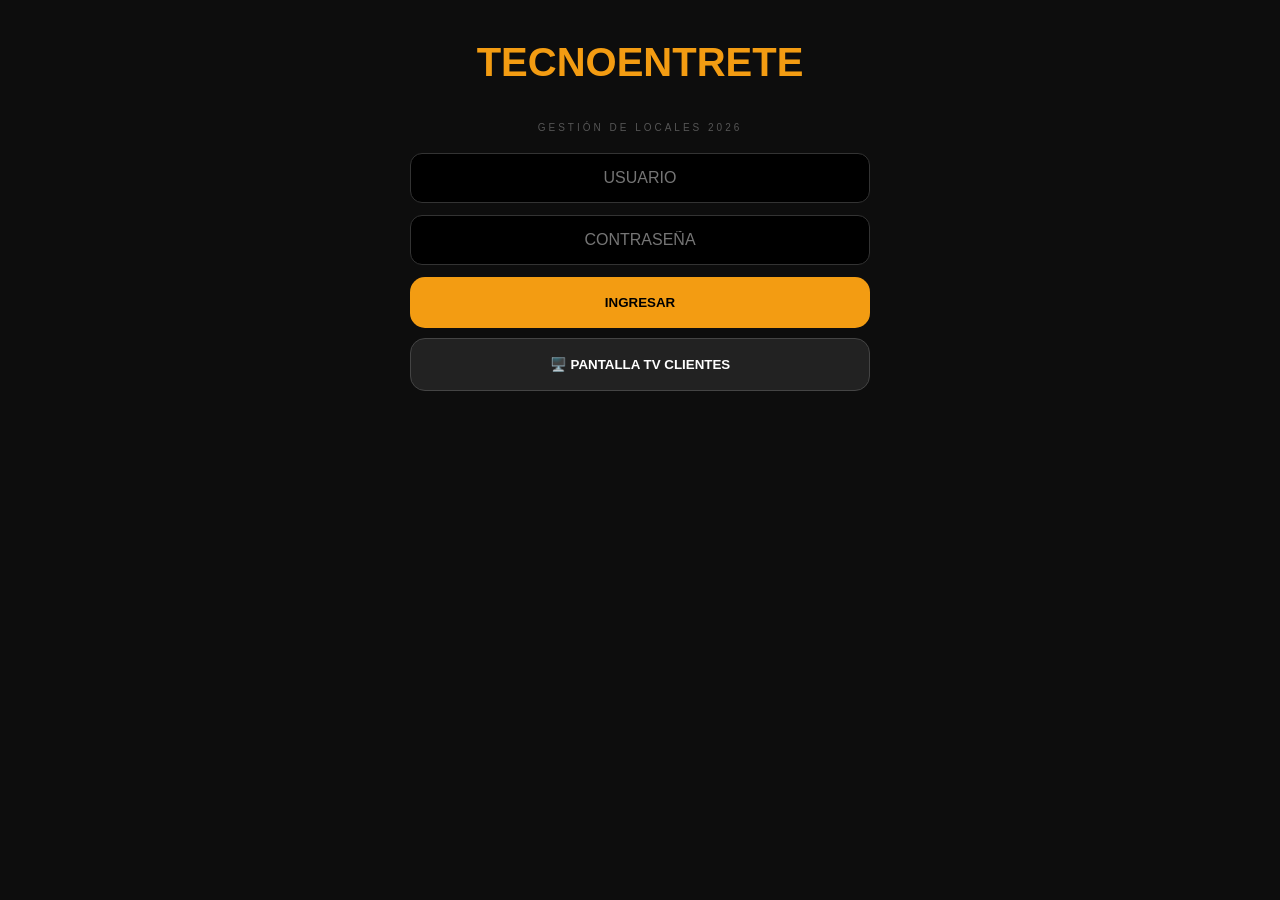
<file: index.html>
<!DOCTYPE html>
<html lang="es">
<head>
    <meta charset="UTF-8">
    <meta name="viewport" content="width=device-width, initial-scale=1.0, maximum-scale=1.0, user-scalable=no">
    <title>TECNOENTRETE - GESTIÓN TOTAL</title>
    <style>
        :root { --main: #f39c12; --bg: #0d0d0d; --box: #1a1a1a; --verde: #2ecc71; --azul: #3498db; }
        body { background: var(--bg); color: #fff; font-family: 'Segoe UI', sans-serif; margin: 0; text-align: center; overflow-x: hidden; }
        
        .pantalla { display: none; padding: 20px; max-width: 500px; margin: 0 auto; min-height: 100vh; flex-direction: column; box-sizing: border-box; }
        .activa { display: flex; }

        /* LOGO */
        .logo-text { font-size: 40px; font-weight: 900; color: var(--main); margin-top: 20px; }
        .sub-logo { color: #555; letter-spacing: 3px; font-size: 10px; text-transform: uppercase; margin-bottom: 20px; }

        /* FORMULARIOS */
        input, select, textarea { width: 100%; background: #000; color: var(--main); border: 1px solid #333; padding: 15px; border-radius: 12px; margin-bottom: 12px; box-sizing: border-box; text-align: center; font-size: 16px; outline: none; }
        .btn { background: var(--main); color: #000; border: none; padding: 18px; width: 100%; border-radius: 15px; font-weight: 900; text-transform: uppercase; cursor: pointer; margin-bottom: 10px; transition: 0.2s; }
        .btn-sec { background: #222; color: #fff; border: 1px solid #444; }
        .btn-azul { background: var(--azul); color: #fff; }

        /* RULETA (17 NÚMEROS) */
        .ruleta-wrapper { position: relative; width: 300px; height: 300px; margin: 20px auto; flex-shrink: 0; }
        .ruleta-circulo { width: 100%; height: 100%; border-radius: 50%; border: 6px solid #fff; position: relative; transition: transform 8s cubic-bezier(0.1, 0.8, 0.1, 1); overflow: hidden; background: #222; }
        .puntero { position: absolute; top: -25px; left: calc(50% - 20px); width: 40px; height: 50px; background: #fff; clip-path: polygon(50% 100%, 0 0, 100% 0); z-index: 10; }
        .segmento { position: absolute; width: 100%; height: 100%; top: 0; left: 0; border-radius: 50%; }
        .segmento span { position: absolute; top: 12px; left: 50%; transform: translateX(-50%); font-weight: 900; font-size: 20px; color: #fff; text-shadow: 2px 2px 2px #000; }

        /* MENÚ GRID */
        .grid-herramientas { display: grid; grid-template-columns: 1fr 1fr; gap: 10px; }
        .card { background: var(--box); padding: 15px; border-radius: 15px; border: 1px solid #333; cursor: pointer; }
    </style>
</head>
<body>

    <div id="p-login" class="pantalla activa">
        <h1 class="logo-text">TECNOENTRETE</h1>
        <p class="sub-logo">Gestión de Locales 2026</p>
        <input type="text" id="l-user" placeholder="USUARIO">
        <input type="password" id="l-pass" placeholder="CONTRASEÑA">
        <button class="btn" onclick="acceso()">INGRESAR</button>
        <button class="btn btn-sec" onclick="ir('p-publico')">🖥️ PANTALLA TV CLIENTES</button>
    </div>

    <div id="p-trabajo" class="pantalla">
        <h2 style="color:var(--main); margin:0;">BIENVENIDO</h2>
        <p id="rol-info" style="color:#888; margin-bottom:20px;">Local: Bazar</p>
        
        <div class="grid-herramientas">
            <div class="card" onclick="ir('p-pago-foto')">📸<br>FOTO PAGO</div>
            <div class="card" onclick="ir('p-bono')">🎁<br>DAR BONO</div>
            <div class="card" onclick="ir('p-ruleta-ctrl')">🎡<br>SORTEO</div>
            <div class="card" onclick="ir('p-clientes')">👥<br>CLIENTES</div>
            <div class="card" onclick="ir('p-contabilidad')">📑<br>MÁQUINAS</div>
            <div class="card" onclick="location.reload()">🚪<br>SALIR</div>
        </div>
    </div>

    <div id="p-pago-foto" class="pantalla">
        <button class="btn btn-sec" onclick="ir('p-trabajo')">⬅ VOLVER</button>
        <h3>REGISTRO DE PAGO</h3>
        <input type="file" accept="image/*" capture="environment">
        <input type="number" placeholder="Monto Pagado $">
        <input type="text" placeholder="Máquina o Comentario">
        <button class="btn" onclick="alert('Pago Registrado con éxito')">SUBIR COMPROBANTE</button>
    </div>

    <div id="p-clientes" class="pantalla">
        <button class="btn btn-sec" onclick="ir('p-trabajo')">⬅ VOLVER</button>
        <h3>LISTA DE CLIENTES</h3>
        <input type="text" id="cli-nom" placeholder="Nombre Completo">
        <input type="text" id="cli-rut" placeholder="RUT">
        <textarea id="cli-obs" placeholder="Observaciones (Gustos, Máquina favorita)"></textarea>
        <button class="btn btn-azul" onclick="alert('Cliente Guardado')">AGREGAR A BASE DE DATOS</button>
    </div>

    <div id="p-ruleta-ctrl" class="pantalla">
        <button class="btn btn-sec" onclick="ir('p-trabajo')">⬅ VOLVER</button>
        <div class="ruleta-wrapper" style="transform: scale(0.8); margin-top:-20px;">
            <div class="puntero"></div><div id="r-ctrl" class="ruleta-circulo"></div>
        </div>
        <button class="btn" style="background:var(--verde)" onclick="lanzarSorteo()">🎰 LANZAR SORTEO TV</button>
    </div>

    <div id="p-publico" class="pantalla">
        <h1 class="logo-text" style="font-size:50px;">TECNOENTRETE</h1>
        <div class="ruleta-wrapper" style="transform: scale(1.6); margin: 120px auto;">
            <div class="puntero"></div><div id="r-tv" class="ruleta-circulo"></div>
        </div>
        <h2 id="ganador-tv" style="font-size:50px; margin-top:100px; color:var(--main);">ESPERANDO JUGADA...</h2>
    </div>

    <script>
        const colores = ['#E50914','#1E90FF','#FFD700','#8A2BE2','#FF8C00','#00FA9A','#E50914','#1E90FF','#FFD700','#8A2BE2','#FF8C00','#00FA9A','#E50914','#1E90FF','#FFD700','#8A2BE2','#FF8C00'];

        function dibujarRuleta(id) {
            const r = document.getElementById(id);
            if(!r) return;
            r.innerHTML = '';
            const angulo = 360/17;
            let bg = 'conic-gradient(';
            for(let i=1; i<=17; i++){
                bg += `${colores[i-1]} ${(i-1)*angulo}deg ${i*angulo}deg${i<17?',':')'}`;
                let div = document.createElement('div');
                div.className = 'segmento';
                div.style.transform = `rotate(${(i-1)*angulo + angulo/2}deg)`;
                div.innerHTML = `<span>${i}</span>`;
                r.appendChild(div);
            }
            r.style.background = bg;
        }

        function ir(id) {
            document.querySelectorAll('.pantalla').forEach(p => p.classList.remove('activa'));
            document.getElementById(id).classList.add('activa');
            if(id === 'p-ruleta-ctrl' || id === 'p-publico') {
                dibujarRuleta('r-ctrl'); dibujarRuleta('r-tv');
            }
        }

        function acceso() {
            const u = document.getElementById('l-user').value.toUpperCase();
            const p = document.getElementById('l-pass').value;
            if(u !== "" && p !== "") {
                ir('p-trabajo');
                document.getElementById('rol-info').innerText = "TRABAJADOR: " + u + " | LOCAL: BAZAR";
            } else { alert("Ingresa tus credenciales"); }
        }

        function lanzarSorteo() {
            const ganador = Math.floor(Math.random() * 17) + 1;
            const ang = 360/17;
            const rotacion = 3600 - ((ganador-1)*ang + ang/2);
            
            [document.getElementById('r-ctrl'), document.getElementById('r-tv')].forEach(r => {
                if(r) {
                    r.style.transition = 'none'; r.style.transform = 'rotate(0deg)';
                    setTimeout(() => {
                        r.style.transition = 'transform 8s cubic-bezier(0.1, 0.7, 0.1, 1)';
                        r.style.transform = `rotate(${rotacion}deg)`;
                    }, 100);
                }
            });

            setTimeout(() => {
                const msg = "¡MÁQUINA " + ganador + " GANÓ!";
                document.getElementById('ganador-tv').innerText = msg;
                alert(msg);
            }, 8500);
        }

        window.onload = () => { dibujarRuleta('r-ctrl'); dibujarRuleta('r-tv'); };
    </script>
</body>
</html>
</file>
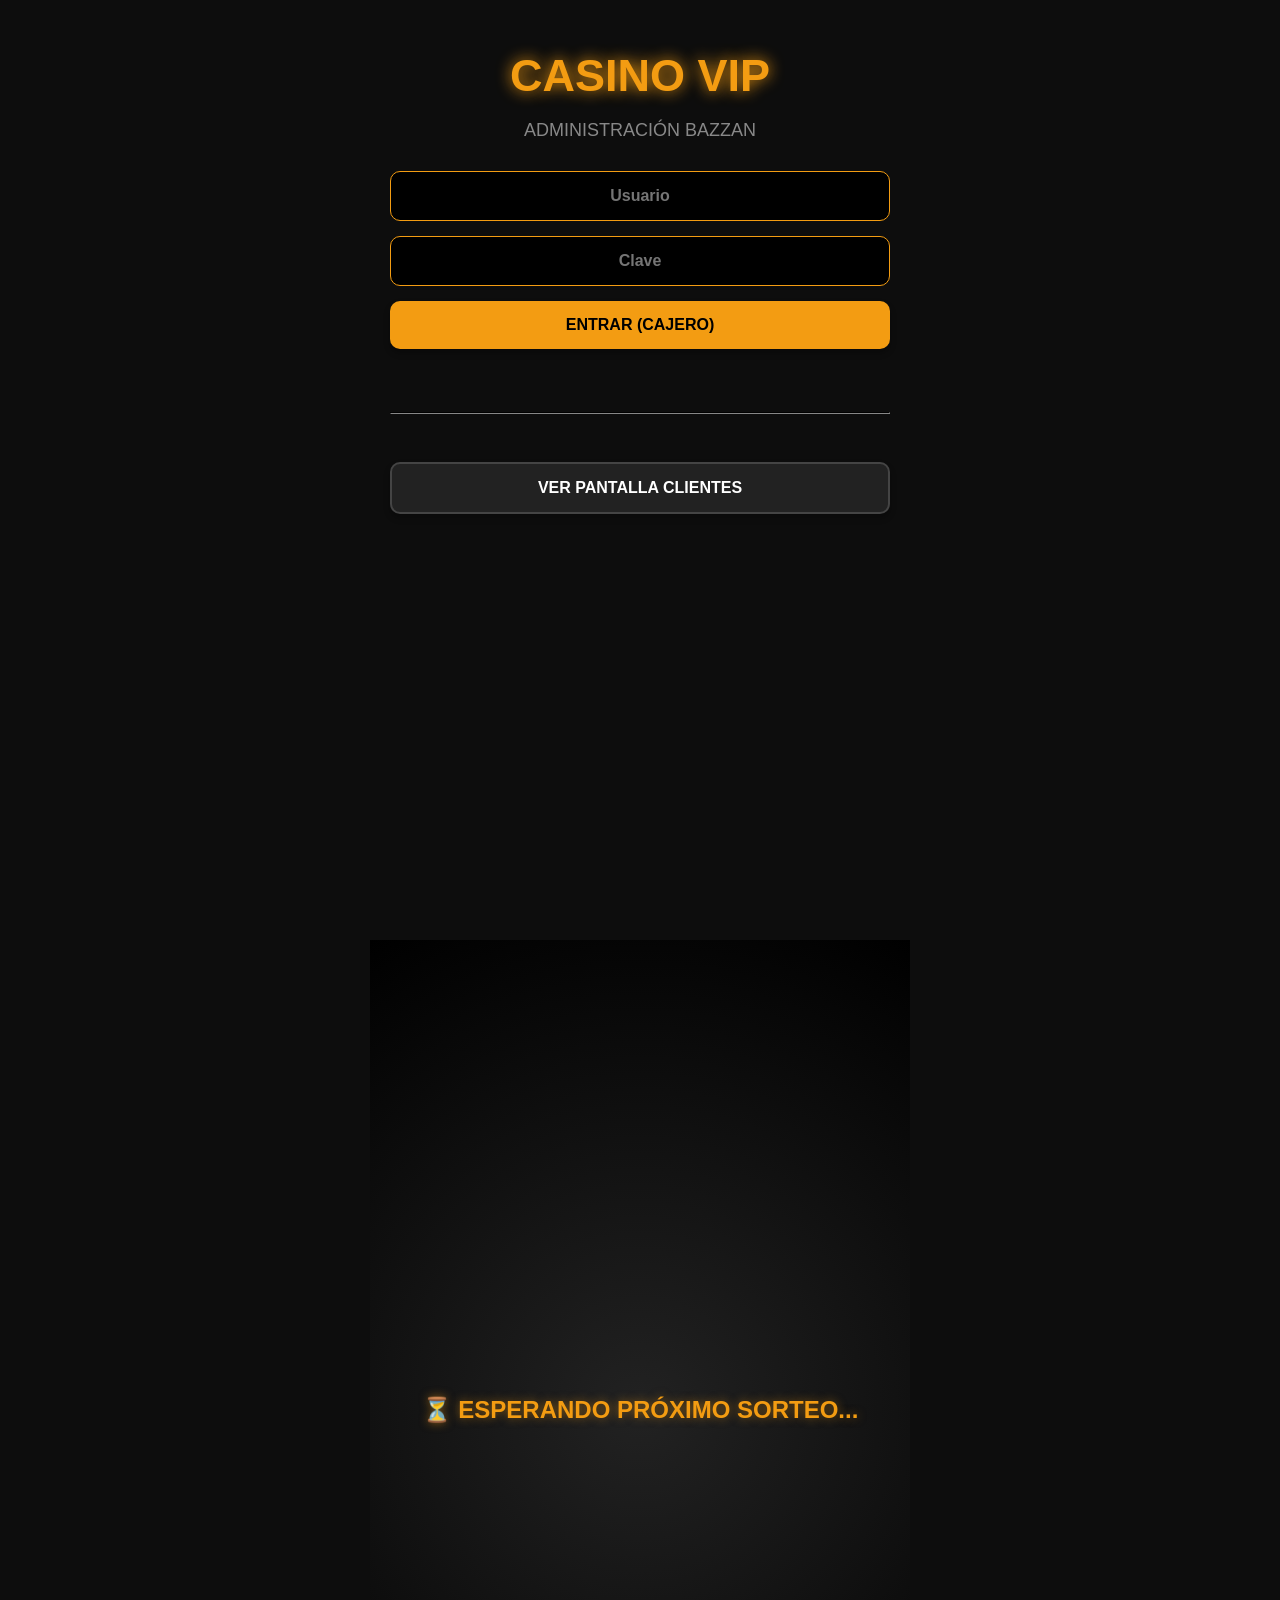
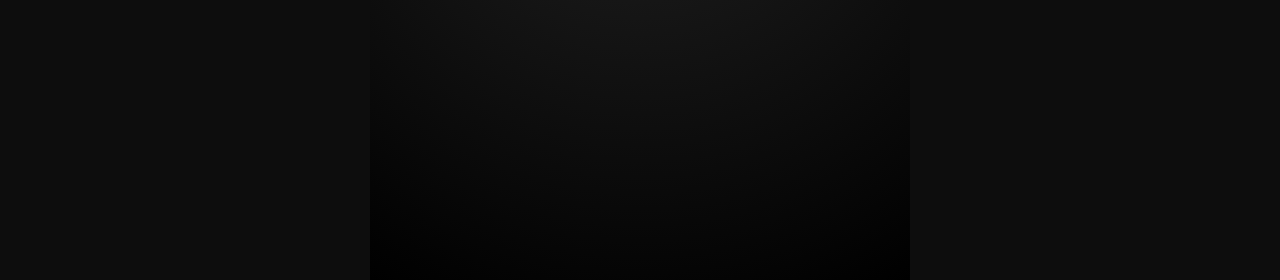
<file: Index.html>
<!DOCTYPE html>
<html lang="es">
<head>
    <meta charset="UTF-8">
    <meta name="viewport" content="width=device-width, initial-scale=1.0, maximum-scale=1.0, user-scalable=no">
    <title>CASINO VIP - BAZZAN</title>
    <style>
        :root { --main: #f39c12; --bg: #0d0d0d; --box: #1a1a1a; --rojo: #e74c3c; --verde: #2ecc71; --blanco: #fff; }
        body { background: var(--bg); color: var(--blanco); font-family: 'Segoe UI', Tahoma, Geneva, Verdana, sans-serif; margin: 0; padding: 0; text-align: center; overflow-x: hidden; }
        
        .pantalla { display: none; padding: 20px; max-width: 500px; margin: 0 auto; min-height: 100vh; }
        .activa { display: block; }
        
        input, select { width: 100%; background: #000; color: var(--main); border: 1px solid var(--main); padding: 15px; border-radius: 10px; font-size: 16px; margin-bottom: 15px; box-sizing: border-box; text-align: center; outline: none; font-weight: bold; }
        .btn { background: var(--main); color: #000; border: none; padding: 15px; width: 100%; border-radius: 10px; font-weight: 900; font-size: 16px; cursor: pointer; text-transform: uppercase; margin-bottom: 15px; box-shadow: 0 4px 6px rgba(0,0,0,0.3); transition: transform 0.1s; }
        .btn:active { transform: scale(0.98); }
        .btn-verde { background: var(--verde); } .btn-rojo { background: var(--rojo); color: white;}
        
        .header { background: var(--box); border-bottom: 2px solid var(--main); padding: 15px; margin-bottom: 20px; border-radius: 0 0 15px 15px; }
        .nav-grid { display: grid; grid-template-columns: 1fr 1fr; gap: 10px; margin-bottom: 20px; }
        
        /* 🎡 DISEÑO PREMIUM DE LA RULETA 🎡 */
        .ruleta-wrapper { position: relative; width: 320px; height: 320px; margin: 30px auto; }
        .ruleta-wrapper.pequena { width: 220px; height: 220px; margin: 15px auto; }
        
        /* El borde exterior de oro */
        .ruleta-borde { position: absolute; top: -10px; left: -10px; right: -10px; bottom: -10px; border-radius: 50%; background: linear-gradient(45deg, #f39c12, #f1c40f, #e67e22, #f39c12); box-shadow: 0 0 30px rgba(243, 156, 18, 0.6); z-index: 0; }
        
        /* El círculo que gira */
        .ruleta-circulo { width: 100%; height: 100%; border-radius: 50%; border: 4px solid #fff; position: relative; z-index: 1; transition: transform 8s cubic-bezier(0.1, 0.8, 0.1, 1); overflow: hidden; background: #222; }
        
        /* Los números bien posicionados */
        .ruleta-numero { position: absolute; width: 100%; height: 100%; top: 0; left: 0; border-radius: 50%; }
        .ruleta-numero span { position: absolute; top: 8px; left: 50%; transform: translateX(-50%); color: white; font-weight: 900; font-size: 22px; text-shadow: 2px 2px 4px rgba(0,0,0,0.9); }
        .pequena .ruleta-numero span { font-size: 14px; top: 4px; }
        
        /* El puntero (Flecha) */
        .puntero { position: absolute; top: -25px; left: calc(50% - 20px); width: 40px; height: 50px; background: #fff; clip-path: polygon(50% 100%, 0 0, 100% 0); z-index: 10; filter: drop-shadow(0 5px 5px rgba(0,0,0,0.8)); }
        .pequena .puntero { top: -15px; left: calc(50% - 15px); width: 30px; height: 40px; }

        /* El centro de la ruleta */
        .ruleta-centro { position: absolute; top: 50%; left: 50%; transform: translate(-50%, -50%); width: 40px; height: 40px; background: #fff; border-radius: 50%; z-index: 5; border: 4px solid var(--main); box-shadow: inset 0 0 10px rgba(0,0,0,0.5); }
        .pequena .ruleta-centro { width: 25px; height: 25px; border-width: 2px; }

        #ruleta-publica { display: flex; flex-direction: column; justify-content: center; align-items: center; background: radial-gradient(circle, #222 0%, #000 100%); height: 100vh;}
        .telon-negro { font-size: 24px; color: var(--main); animation: parpadeo 2s infinite; font-weight: bold; text-shadow: 0 0 10px rgba(243,156,18,0.5); }
        @keyframes parpadeo { 0% { opacity: 0.3; } 50% { opacity: 1; } 100% { opacity: 0.3; } }
        
        #loader { display:none; position:fixed; top:0; left:0; width:100%; height:100%; background:rgba(0,0,0,0.95); z-index:9999; color:var(--main); justify-content:center; align-items:center; flex-direction:column; }
        .modal-premio { display:none; background: var(--main); color:black; padding: 15px 40px; font-size: 35px; font-weight: 900; border-radius: 15px; margin-top: 30px; animation: salto 1s ease; box-shadow: 0 0 30px rgba(243,156,18,0.8); text-transform: uppercase; }
        @keyframes salto { 0% { transform: scale(0.5); } 50% { transform: scale(1.1); } 100% { transform: scale(1); } }
    </style>
</head>
<body>

    <script>
        const API_GAS = "https://script.google.com/macros/s/AKfycbwOmMwYOysgrE-ZS6s1OxfnY63G8s4F9FhzsJU9jqufLflVmeaOADowLPrQi2r4RemO/exec";
        const API_VISION = "AIzaSyBi9F3K2PXOeRoR2w-rf63u8d6PZyFUT-U"; 
        let usuarioActual = "";
        let fotoBase64Temporal = "";
    </script>

    <div id="loader"><h2 id="loader-txt">Procesando...</h2></div>

    <div id="pantalla-login" class="pantalla activa">
        <h1 style="color:var(--main); font-size: 45px; margin-bottom: 5px; text-shadow: 0 0 15px var(--main);">CASINO VIP</h1>
        <p style="color:#888; margin-bottom: 30px; font-size: 18px;">ADMINISTRACIÓN BAZZAN</p>
        
        <input type="text" id="l-user" placeholder="Usuario">
        <input type="password" id="l-pass" placeholder="Clave">
        <button class="btn" onclick="iniciarSesion()">Entrar (Cajero)</button>
        <br><br><hr style="border-color:#333; margin: 30px 0;"><br>
        <button class="btn" style="background:#222; color:white; border: 2px solid #444;" onclick="verRuletaPublica()">Ver Pantalla Clientes</button>
    </div>

    <div id="pantalla-dashboard" class="pantalla">
        <div class="header"><h3>CAJERO: <span id="nom-cajero" style="color:var(--main);"></span></h3></div>
        
        <div class="nav-grid">
            <button class="btn" onclick="mostrarSeccion('sec-vales')">🧾 VALES</button>
            <button class="btn" onclick="mostrarSeccion('sec-bonos')">🎁 BONOS</button>
            <button class="btn" onclick="mostrarSeccion('sec-ruleta')">🎡 RULETA</button>
            <button class="btn btn-rojo" onclick="location.reload()">SALIR</button>
        </div>

        <div id="sec-vales" style="display:block;">
            <h3 style="color:var(--main);">COBRO DE VOUCHER</h3>
            <input type="file" accept="image/*" capture="environment" id="cam-vale" style="display:none;" onchange="procesarFotoVision(this, 'vale')">
            <button class="btn" style="padding:25px; border:2px dashed var(--main); background:transparent; color:var(--main);" onclick="document.getElementById('cam-vale').click()">📸 FOTO AL MONITOR</button>
            
            <div id="form-vale" style="display:none; margin-top:20px; background:#111; padding:20px; border-radius:15px;">
                <label style="font-size:12px; color:#888;">CÓDIGO:</label>
                <input type="text" id="v-cod">
                <label style="font-size:12px; color:#888;">MONTO MÁQUINA:</label>
                <input type="number" id="v-maq" oninput="document.getElementById('v-pag').value = Math.floor(this.value/100)*100">
                <label style="font-size:12px; color:#888;">A PAGAR AL CLIENTE:</label>
                <input type="number" id="v-pag" style="color:var(--verde); font-weight:900; font-size:28px;">
                <button class="btn btn-verde" onclick="guardarDatosGAS('registrar_vale')">✅ APROBAR Y GUARDAR</button>
            </div>
        </div>

        <div id="sec-bonos" style="display:none;">
            <h3 style="color:var(--main);">BONO DIARIO $2.000</h3>
            <input type="file" accept="image/*" capture="environment" id="cam-bono" style="display:none;" onchange="procesarFotoVision(this, 'bono')">
            <button class="btn" style="padding:25px; border:2px dashed var(--verde); background:transparent; color:var(--verde);" onclick="document.getElementById('cam-bono').click()">📸 FOTO AL CARNET</button>
            
            <div id="form-bono" style="display:none; margin-top:20px; background:#111; padding:20px; border-radius:15px;">
                <label style="font-size:12px; color:#888;">RUT DETECTADO:</label>
                <input type="text" id="b-rut">
                <button class="btn btn-verde" id="btn-aprobar-bono" onclick="guardarDatosGAS('registrar_bono')">✅ ENTREGAR $2.000</button>
            </div>
        </div>

        <div id="sec-ruleta" style="display:none;">
            <h3 style="color:var(--main);">PANEL DE SORTEO</h3>
            
            <div style="display: flex; gap: 10px;">
                <button class="btn" style="background:#3498db; color:white; font-size: 14px;" onclick="controlRuleta('ACTIVAR')">👀 MOSTRAR</button>
                <button class="btn btn-rojo" style="font-size: 14px;" onclick="controlRuleta('APAGAR')">⬛ APAGAR</button>
            </div>
            
            <button class="btn btn-verde" style="font-size: 20px; padding: 20px;" onclick="girarRuletaAdmin()">🎰 GIRAR RULETA (8 SEG)</button>

            <div class="ruleta-wrapper pequena" id="wrap-ruleta-cajero" style="display: none;">
                <div class="ruleta-borde"></div>
                <div class="puntero"></div>
                <div class="ruleta-circulo" id="ruleta-cajero"></div>
                <div class="ruleta-centro"></div>
            </div>
            
            <div style="background:#111; padding:20px; border-radius:15px; margin-top:20px; border: 1px solid #333;">
                <h4 style="margin-top:0; color:var(--main);">🏆 GUARDAR PREMIO</h4>
                <input type="number" id="s-maq" placeholder="N° Máquina Ganadora">
                <input type="number" id="s-monto" placeholder="Monto del Premio ($)">
                <input type="file" accept="image/*" capture="environment" id="cam-ganador" style="display:none;" onchange="convertirFoto(this)">
                <button class="btn" style="background:#555; color:white;" onclick="document.getElementById('cam-ganador').click()">📸 FOTO GANADOR/CARNET</button>
                <button class="btn btn-verde" onclick="guardarDatosGAS('registrar_sorteo')">✅ REGISTRAR PREMIO</button>
            </div>
        </div>
    </div>

    <div id="ruleta-publica" class="pantalla">
        <div id="telon" class="telon-negro">⏳ ESPERANDO PRÓXIMO SORTEO...</div>
        
        <div class="ruleta-wrapper" id="wrap-ruleta-cliente" style="display: none;">
            <div class="ruleta-borde"></div>
            <div class="puntero"></div>
            <div class="ruleta-circulo" id="ruleta-cliente"></div>
            <div class="ruleta-centro"></div>
        </div>
        
        <div id="premio-ganador" class="modal-premio">¡MÁQUINA <span id="ganador-txt"></span> GANA!</div>
    </div>

    <script>
        function mostrarLoader(txt) { document.getElementById('loader-txt').innerText = txt; document.getElementById('loader').style.display = 'flex'; }
        function ocultarLoader() { document.getElementById('loader').style.display = 'none'; }
        function mostrarSeccion(id) { ['sec-vales','sec-bonos','sec-ruleta'].forEach(s => document.getElementById(s).style.display='none'); document.getElementById(id).style.display='block'; }

        // --- SISTEMA DE LOGIN ---
        async function iniciarSesion() {
            let u = document.getElementById('l-user').value; let p = document.getElementById('l-pass').value;
            mostrarLoader("Verificando...");
            try {
                let res = await fetch(`${API_GAS}?action=login&u=${u}&p=${p}`); let data = await res.json();
                if(data.status === "success") {
                    usuarioActual = data.usuario; document.getElementById('nom-cajero').innerText = usuarioActual.toUpperCase();
                    document.getElementById('pantalla-login').classList.remove('activa'); document.getElementById('pantalla-dashboard').classList.add('activa');
                } else alert(data.mensaje);
            } catch(e) { alert("Error de conexión"); }
            ocultarLoader();
        }

        // --- CONSTRUIR RULETAS COLORIDAS CON 17 NÚMEROS ---
        function construirRuletas(id) {
            let r = document.getElementById(id);
            r.innerHTML = '';
            let angulo = 360 / 17;
            // Colores vibrantes de casino: Rojo, Azul, Dorado, Morado, Naranja, Verde
            let colores = ['#E50914', '#1E90FF', '#FFD700', '#8A2BE2', '#FF8C00', '#00FA9A']; 
            let bg = 'conic-gradient(';
            
            for(let i=1; i<=17; i++) {
                let start = (i-1) * angulo;
                let end = i * angulo;
                let color = colores[(i-1) % colores.length];
                
                // Generar el fondo como torta
                bg += `${color} ${start}deg ${end}deg${i<17?',':')'}`;
                
                // Crear el número y posicionarlo
                let num = document.createElement('div');
                num.className = 'ruleta-numero';
                num.style.transform = `rotate(${start + angulo/2}deg)`;
                
                let span = document.createElement('span');
                span.innerText = i;
                num.appendChild(span);
                
                r.appendChild(num);
            }
            r.style.background = bg;
        }
        
        construirRuletas('ruleta-cajero');
        construirRuletas('ruleta-cliente');

        // --- FUNCIÓN PARA GIRAR LA RULETA ---
        function aplicarGiro(idContenedor, idRuleta, ganador) {
            let r = document.getElementById(idRuleta);
            document.getElementById(idContenedor).style.display = 'block';
            
            // Volver a posición cero sin animación
            r.style.transition = 'none';
            r.style.transform = 'rotate(0deg)';
            
            // Un micro-retraso para que el navegador capte el reinicio
            setTimeout(() => {
                let angulo = 360 / 17;
                let centroSlice = (ganador - 1) * angulo + angulo / 2;
                let girosCompletos = 360 * 10; // 10 vueltas completas de suspenso
                let rotacionFinal = girosCompletos - centroSlice;
                
                r.style.transition = 'transform 8s cubic-bezier(0.1, 0.7, 0.1, 1)';
                r.style.transform = `rotate(${rotacionFinal}deg)`;
            }, 50);
        }

        // --- CONTROL RULETA ADMIN ---
        async function controlRuleta(comando, ganador="") {
            fetch(`${API_GAS}?action=ruleta_control&comando=${comando}&ganador=${ganador}`);
            
            // Lógica local para mostrar/ocultar en panel de cajero
            if(comando === 'ACTIVAR') {
                document.getElementById('wrap-ruleta-cajero').style.display = 'block';
            } else if (comando === 'APAGAR') {
                document.getElementById('wrap-ruleta-cajero').style.display = 'none';
            }
        }

        function girarRuletaAdmin() {
            let ganador = Math.floor(Math.random() * 17) + 1; // Sortea del 1 al 17
            controlRuleta("GIRAR", ganador);
            document.getElementById('s-maq').value = ganador; // Deja el número listo para pagar
            
            // Gira en la pantalla de la cajera de inmediato
            aplicarGiro('wrap-ruleta-cajero', 'ruleta-cajero', ganador);
        }

        // --- VISOR RULETA PÚBLICO (CLIENTES) ---
        let estadoAnterior = "";
        function verRuletaPublica() {
            document.getElementById('pantalla-login').classList.remove('activa');
            document.getElementById('ruleta-publica').classList.add('activa');
            setInterval(sincronizarRuleta, 2000); // Revisa cada 2 segundos
        }

        async function sincronizarRuleta() {
            try {
                let r = await fetch(`${API_GAS}?action=ruleta_estado`); let d = await r.json();
                let telon = document.getElementById('telon'); 
                let wrap = document.getElementById('wrap-ruleta-cliente');
                let premio = document.getElementById('premio-ganador');
                
                if(d.estado !== estadoAnterior) {
                    if(d.estado === "ESPERA") { 
                        telon.style.display = "block"; wrap.style.display = "none"; premio.style.display = "none";
                    }
                    if(d.estado === "ACTIVA") { 
                        telon.style.display = "none"; wrap.style.display = "block"; premio.style.display = "none";
                        document.getElementById('ruleta-cliente').style.transform = "rotate(0deg)";
                    }
                    if(d.estado === "GIRANDO") { 
                        telon.style.display = "none"; premio.style.display = "none"; wrap.style.display = "block";
                        aplicarGiro('wrap-ruleta-cliente', 'ruleta-cliente', d.ganador);
                        
                        // Aparece el cartel ganador a los 8 segundos (cuando frena)
                        setTimeout(() => {
                            document.getElementById('ganador-txt').innerText = d.ganador;
                            premio.style.display = "block";
                        }, 8000);
                    }
                    estadoAnterior = d.estado;
                }
            } catch(e){}
        }

        // --- INTELIGENCIA ARTIFICIAL Y GUARDADO (CÓDIGO COMPLETO) ---
        async function procesarFotoVision(input, tipo) {
            if(!input.files[0]) return;
            mostrarLoader("La I.A. está leyendo...");
            fotoBase64Temporal = await comprimirImagen(input.files[0]);
            
            try {
                let body = { requests: [{ image: { content: fotoBase64Temporal.split(",")[1] }, features: [{ type: "TEXT_DETECTION" }] }] };
                let response = await fetch(`https://vision.googleapis.com/v1/images:annotate?key=${API_VISION}`, { method: 'POST', body: JSON.stringify(body) });
                let data = await response.json();
                let texto = data.responses[0].fullTextAnnotation ? data.responses[0].fullTextAnnotation.text.toUpperCase() : "";

                if(tipo === 'vale') {
                    let codMatch = texto.match(/(\d{4,}[\s\-]*\d{4,})/);
                    document.getElementById('v-cod').value = codMatch ? codMatch[1].replace(/\n/g,'').trim() : "";
                    
                    let todosNumeros = texto.match(/\d{1,3}(?:[.,]\d{3})+|\d{3,}/g);
                    let montoExtraido = 0;
                    if(todosNumeros) {
                        for(let numStr of todosNumeros) {
                            let n = parseInt(numStr.replace(/[.,]/g, ''));
                            if(n >= 100 && n < 1000000 && (!codMatch || !codMatch[1].includes(n.toString()))) { montoExtraido = n; break; }
                        }
                    }
                    document.getElementById('v-maq').value = montoExtraido;
                    document.getElementById('v-pag').value = Math.floor(montoExtraido/100)*100;
                    document.getElementById('form-vale').style.display = 'block';

                } else if(tipo === 'bono') {
                    let rutMatch = texto.match(/\d{1,2}\.?\d{3}\.?\d{3}[-A-Z0-9]/);
                    let rutLimpio = rutMatch ? rutMatch[0].replace(/\./g,'').replace('-','') : "NO DETECTADO";
                    document.getElementById('b-rut').value = rutLimpio;
                    document.getElementById('form-bono').style.display = 'block';
                    
                    mostrarLoader("Verificando RUT...");
                    let chk = await fetch(`${API_GAS}?action=verificar_rut&rut=${rutLimpio}`);
                    let dChk = await chk.json();
                    if(dChk.status === "error") {
                        alert(dChk.mensaje);
                        document.getElementById('btn-aprobar-bono').style.display = 'none';
                    } else {
                        document.getElementById('btn-aprobar-bono').style.display = 'block';
                    }
                }
            } catch(e) {
                alert("Modo manual activado. Ingrese los datos a mano.");
                if(tipo==='vale') document.getElementById('form-vale').style.display = 'block';
                if(tipo==='bono') document.getElementById('form-bono').style.display = 'block';
            }
            ocultarLoader();
        }

        async function guardarDatosGAS(accion) {
            mostrarLoader("Guardando en Excel...");
            let payload = { action: accion, cajero: usuarioActual, fotoBase64: fotoBase64Temporal };
            
            if(accion === 'registrar_vale') {
                payload.codigo = document.getElementById('v-cod').value;
                payload.monto_maq = document.getElementById('v-maq').value;
                payload.monto_pag = document.getElementById('v-pag').value;
            } else if(accion === 'registrar_bono') {
                payload.rut = document.getElementById('b-rut').value; payload.monto = 2000;
            } else if(accion === 'registrar_sorteo') {
                payload.maquina = document.getElementById('s-maq').value; payload.monto = document.getElementById('s-monto').value;
            }

            try {
                let r = await fetch(API_GAS, { method: 'POST', body: JSON.stringify(payload) });
                let d = await r.json(); alert(d.mensaje);
                document.getElementById('form-vale').style.display = 'none'; document.getElementById('form-bono').style.display = 'none'; fotoBase64Temporal = "";
            } catch(e) { alert("Error al guardar."); }
            ocultarLoader();
        }

        function comprimirImagen(file) {
            return new Promise((resolve) => {
                let reader = new FileReader(); reader.readAsDataURL(file);
                reader.onload = event => {
                    let img = new Image(); img.src = event.target.result;
                    img.onload = () => {
                        let canvas = document.createElement('canvas'); let ctx = canvas.getContext('2d');
                        let maxW = 800; let scale = maxW / img.width; canvas.width = maxW; canvas.height = img.height * scale;
                        ctx.drawImage(img, 0, 0, canvas.width, canvas.height);
                        resolve(canvas.toDataURL('image/jpeg', 0.6));
                    }
                }
            });
        }
        function convertirFoto(input) { comprimirImagen(input.files[0]).then(res => fotoBase64Temporal = res); }
    </script>
</body>
</html>
</file>
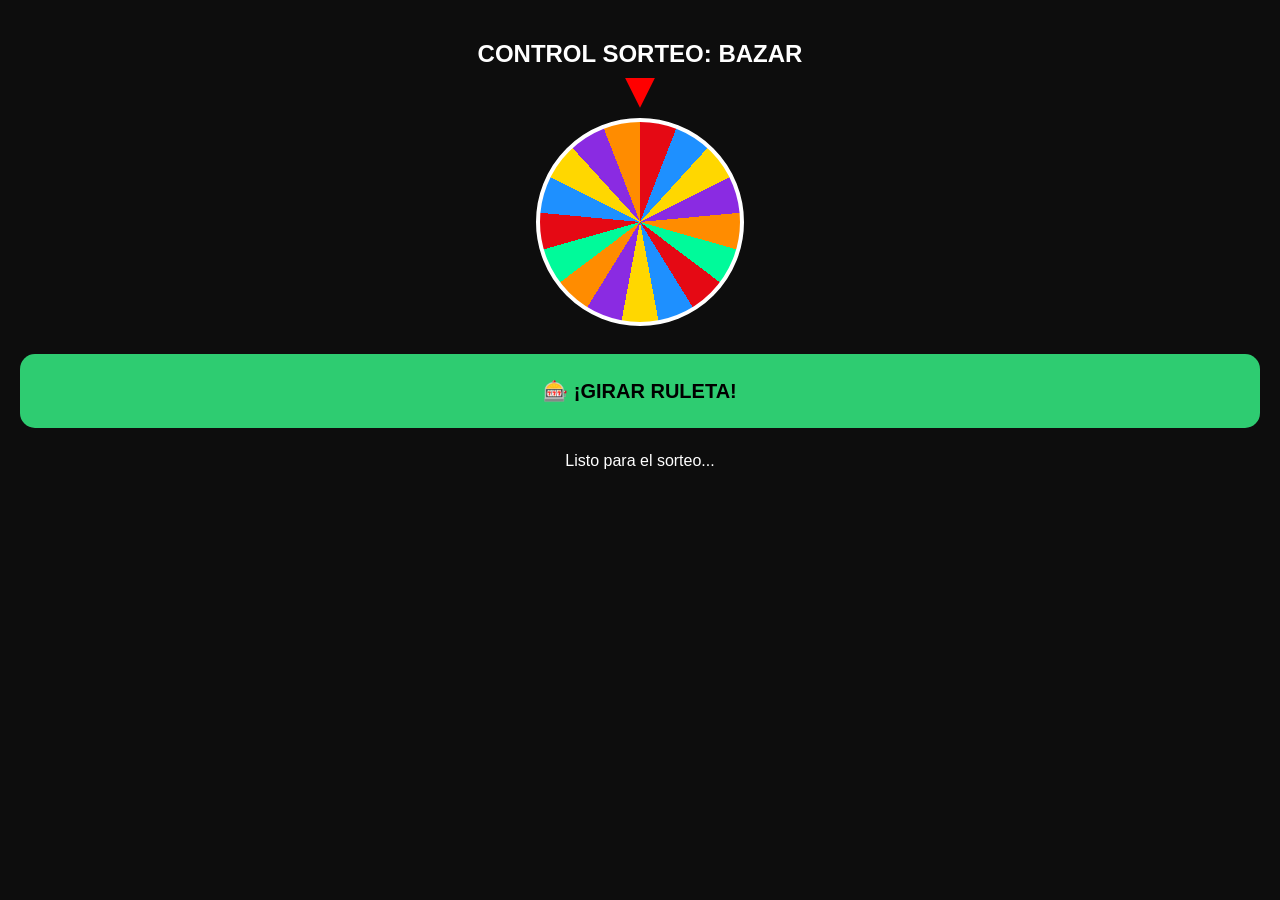
<file: admin_bazar.html>
<!DOCTYPE html>
<html lang="es">
<head>
    <meta charset="UTF-8">
    <meta name="viewport" content="width=device-width, initial-scale=1.0, maximum-scale=1.0, user-scalable=no">
    <title>TECNOENTRETE - CONTROL BAZAR</title>
    <link rel="stylesheet" href="style.css">
    <style>
        :root { --main: #f39c12; --bg: #0d0d0d; }
        body { background: var(--bg); color: #fff; font-family: sans-serif; text-align: center; padding: 20px; }
        .ruleta-mini { width: 200px; height: 200px; border-radius: 50%; border: 4px solid #fff; margin: 20px auto; position: relative; transition: transform 8s cubic-bezier(0.1, 0.8, 0.1, 1); overflow: hidden; }
        .puntero { width: 30px; height: 30px; background: red; clip-path: polygon(50% 100%, 0 0, 100% 0); margin: -10px auto; z-index: 10; position: relative; }
        .btn-sorteo { background: #2ecc71; color: #000; border: none; padding: 25px; width: 100%; border-radius: 15px; font-weight: 900; font-size: 20px; cursor: pointer; }
    </style>
</head>
<body>
    <h2>CONTROL SORTEO: BAZAR</h2>
    <div class="puntero"></div>
    <div id="ruleta-cajero" class="ruleta-mini"></div>
    
    <button class="btn-sorteo" onclick="lanzarSorteoBazar()">🎰 ¡GIRAR RULETA!</button>
    <p id="msg-estado">Listo para el sorteo...</p>

    <script>
        const API_GAS = "TU_URL_DE_GOOGLE_APPS_SCRIPT"; // La que ya tienes

        // Construir ruleta de 17 colores para el Bazar
        function dibujarRuleta() {
            const r = document.getElementById('ruleta-cajero');
            const cols = ['#E50914','#1E90FF','#FFD700','#8A2BE2','#FF8C00','#00FA9A'];
            let bg = 'conic-gradient(';
            let ang = 360/17;
            for(let i=1; i<=17; i++) {
                bg += `${cols[(i-1)%cols.length]} ${(i-1)*ang}deg ${i*ang}deg${i<17?',':')'}`;
            }
            r.style.background = bg;
        }

        async function lanzarSorteoBazar() {
            let ganador = Math.floor(Math.random()*17)+1;
            document.getElementById('msg-estado').innerText = "Girando en el local...";
            
            // 1. Avisar a la pantalla del cliente (Vía API)
            await fetch(`${API_GAS}?action=ruleta_control&comando=GIRAR&ganador=${ganador}&local=BAZAR`);
            
            // 2. Girar la ruleta en MI pantalla
            const r = document.getElementById('ruleta-cajero');
            r.style.transition = 'none'; r.style.transform = 'rotate(0deg)';
            setTimeout(() => {
                r.style.transition = 'transform 8s cubic-bezier(0.1, 0.7, 0.1, 1)';
                r.style.transform = `rotate(${3600 - ((ganador-1)*(360/17) + (360/17)/2)}deg)`;
            }, 100);
        }
        window.onload = dibujarRuleta;
    </script>
</body>
</html>
</file>
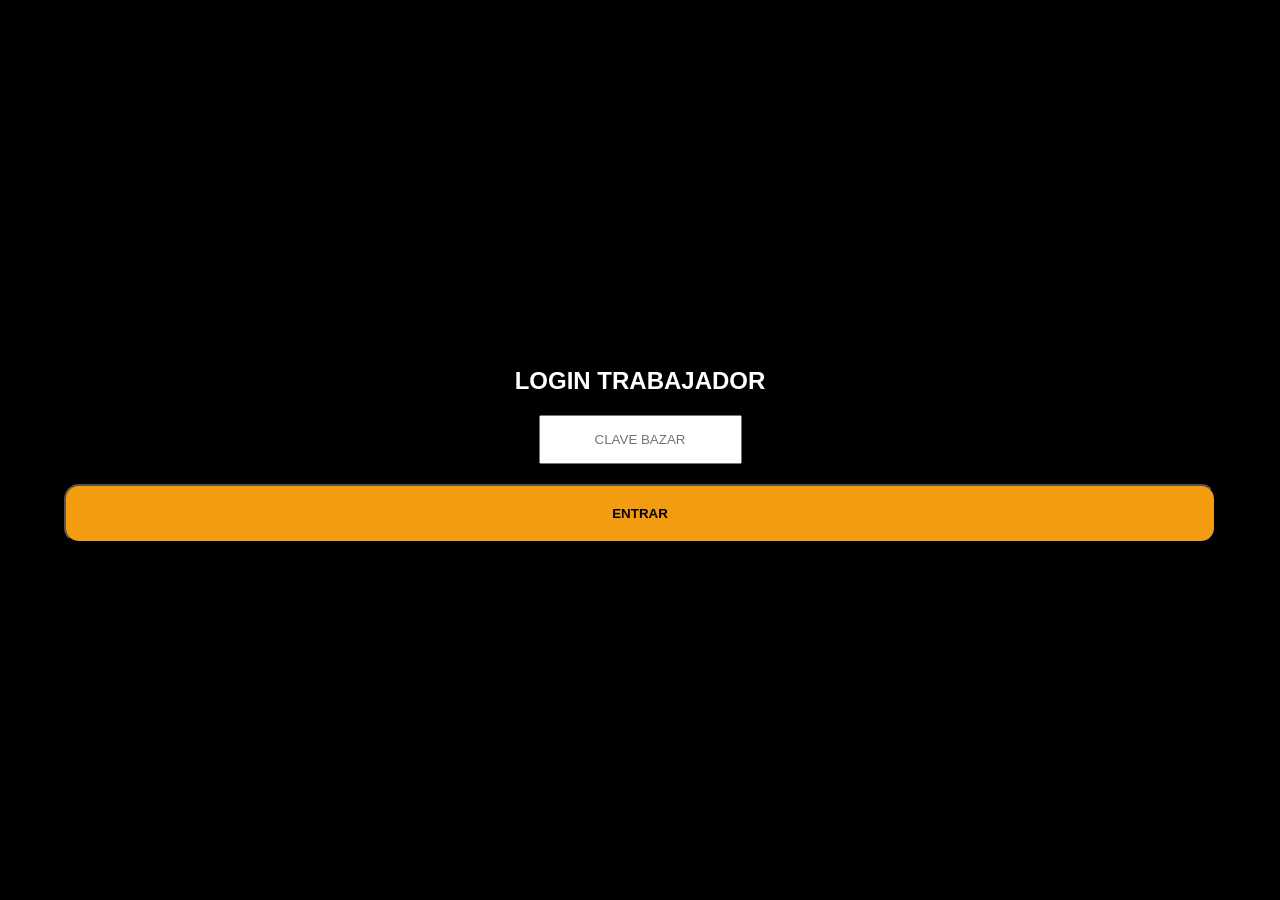
<file: control_bazar.html>
<!DOCTYPE html>
<html lang="es">
<head>
    <meta charset="UTF-8">
    <meta name="viewport" content="width=device-width, initial-scale=1.0">
    <title>TECNOENTRETE - CONTROL BAZAR</title>
    <style>
        :root { --main: #f39c12; --bg: #0d0d0d; }
        body { background: var(--bg); color: #fff; font-family: sans-serif; text-align: center; }
        .ruleta-mini { width: 220px; height: 220px; border-radius: 50%; border: 5px solid #fff; margin: 20px auto; position: relative; transition: transform 8s cubic-bezier(0.1, 0.8, 0.1, 1); overflow: hidden; }
        .puntero { width: 30px; height: 40px; background: #fff; clip-path: polygon(50% 100%, 0 0, 100% 0); margin: -10px auto; z-index: 10; position: relative; }
        .btn { background: var(--main); padding: 20px; width: 90%; border-radius: 15px; font-weight: 900; margin: 10px 0; }
        .full-login { position: fixed; top:0; left:0; width:100%; height:100%; background:#000; z-index:200; display:flex; flex-direction:column; justify-content:center; align-items:center; }
    </style>
</head>
<body>
    <div id="login-cajero" class="full-login">
        <h2>LOGIN TRABAJADOR</h2>
        <input type="password" id="p-cajero" style="padding:15px; text-align:center; margin-bottom:10px;" placeholder="CLAVE BAZAR">
        <button class="btn" onclick="checkCajero()">ENTRAR</button>
    </div>

    <div class="puntero"></div>
    <div id="r-mini" class="ruleta-mini"></div>
    <button class="btn" onclick="lanzarSorteo()">🎰 LANZAR SORTEO TV</button>
    <button class="btn" style="background:#222; color:#fff;">📸 FOTO PAGO / CONTADORES</button>
    <button class="btn" style="background:#222; color:#fff;">👥 REGISTRAR CLIENTELA</button>

    <script>
        const colores = ['#E50914','#1E90FF','#FFD700','#8A2BE2','#FF8C00','#00FA9A','#E50914','#1E90FF','#FFD700','#8A2BE2','#FF8C00','#00FA9A','#E50914','#1E90FF','#FFD700','#8A2BE2','#FF8C00'];
        
        function dibujar() {
            const r = document.getElementById('r-mini');
            let bg = 'conic-gradient(';
            const ang = 360/17;
            for(let i=1; i<=17; i++){
                bg += `${colores[i-1]} ${(i-1)*ang}deg ${i*ang}deg${i<17?',':')'}`;
                let d = document.createElement('div'); d.style.position='absolute'; d.style.width='100%'; d.style.height='100%';
                d.style.transform=`rotate(${(i-1)*ang + ang/2}deg)`;
                d.innerHTML=`<span style="position:absolute; top:10px; left:50%; transform:translateX(-50%); font-weight:900;">${i}</span>`;
                r.appendChild(d);
            }
            r.style.background = bg;
        }

        function checkCajero() {
            if(document.getElementById('p-cajero').value === "2026") { 
                document.getElementById('login-cajero').style.display='none';
            } else { alert("CLAVE INCORRECTA"); }
        }

        function lanzarSorteo() {
            const ganador = Math.floor(Math.random()*17)+1;
            const rot = 3600 - ((ganador-1)*(360/17)+(360/17)/2);
            localStorage.setItem('ultimo_ganador', ganador); // Sincroniza con la TV
            const r = document.getElementById('r-mini');
            r.style.transition = 'none'; r.style.transform = 'rotate(0deg)';
            setTimeout(() => {
                r.style.transition = 'transform 8s cubic-bezier(0.1, 0.7, 0.1, 1)';
                r.style.transform = `rotate(${rot}deg)`;
            }, 100);
        }
        dibujar();
    </script>
</body>
</html>
</file>
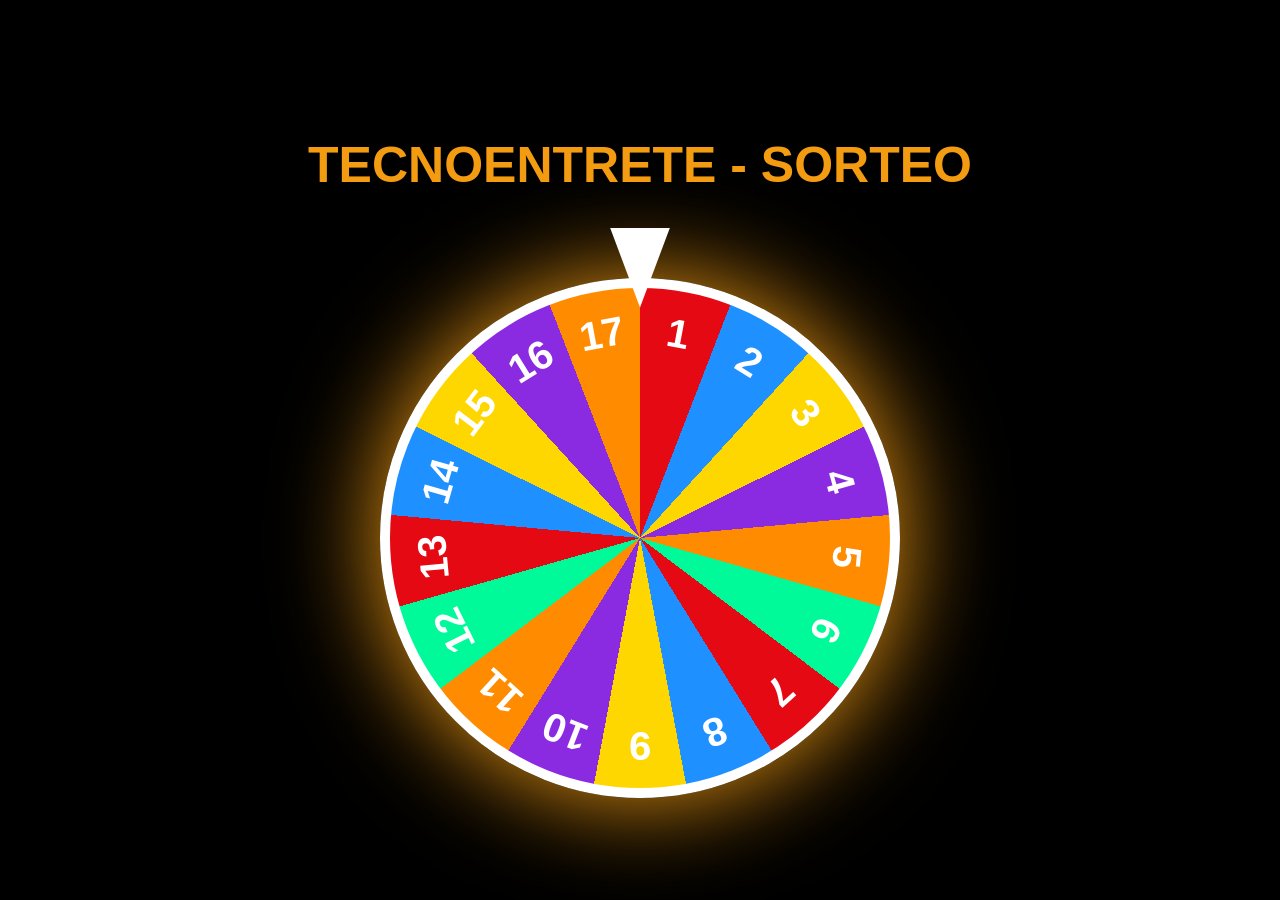
<file: tv_bazar.html>
<!DOCTYPE html>
<html lang="es">
<head>
    <meta charset="UTF-8">
    <title>SORTEO BAZAR EN VIVO</title>
    <style>
        body { background: #000; color: #fff; font-family: sans-serif; display: flex; flex-direction: column; align-items: center; justify-content: center; height: 100vh; margin: 0; }
        .ruleta-gran { width: 500px; height: 500px; border-radius: 50%; border: 10px solid #fff; position: relative; transition: transform 8s cubic-bezier(0.1, 0.8, 0.1, 1); overflow: hidden; box-shadow: 0 0 100px #f39c12; }
        .puntero { width: 60px; height: 80px; background: #fff; clip-path: polygon(50% 100%, 0 0, 100% 0); margin-bottom: -30px; z-index: 10; position: relative; }
        #premio { font-size: 80px; color: #f39c12; margin-top: 40px; display: none; }
    </style>
</head>
<body>
    <h1 style="font-size: 50px; color: #f39c12;">TECNOENTRETE - SORTEO</h1>
    <div class="puntero"></div>
    <div id="r-tv" class="ruleta-gran"></div>
    <div id="premio">MÁQUINA <span id="n-ganador"></span> GANA</div>

    <script>
        const colores = ['#E50914','#1E90FF','#FFD700','#8A2BE2','#FF8C00','#00FA9A','#E50914','#1E90FF','#FFD700','#8A2BE2','#FF8C00','#00FA9A','#E50914','#1E90FF','#FFD700','#8A2BE2','#FF8C00'];
        function dibujar() {
            const r = document.getElementById('r-tv');
            let bg = 'conic-gradient('; const ang = 360/17;
            for(let i=1; i<=17; i++){
                bg += `${colores[i-1]} ${(i-1)*ang}deg ${i*ang}deg${i<17?',':')'}`;
                let d = document.createElement('div'); d.style.position='absolute'; d.style.width='100%'; d.style.height='100%';
                d.style.transform=`rotate(${(i-1)*ang + ang/2}deg)`;
                d.innerHTML=`<span style="position:absolute; top:20px; left:50%; transform:translateX(-50%); font-size:40px; font-weight:900;">${i}</span>`;
                r.appendChild(d);
            }
            r.style.background = bg;
        }

        let ultimoVisto = "";
        setInterval(() => {
            let actual = localStorage.getItem('ultimo_ganador');
            if(actual && actual !== ultimoVisto) {
                ultimoVisto = actual;
                const r = document.getElementById('r-tv');
                r.style.transition = 'none'; r.style.transform = 'rotate(0deg)';
                document.getElementById('premio').style.display='none';
                setTimeout(() => {
                    r.style.transition = 'transform 8s cubic-bezier(0.1, 0.7, 0.1, 1)';
                    r.style.transform = `rotate(${3600 - ((actual-1)*(360/17)+(360/17)/2)}deg)`;
                }, 100);
                setTimeout(() => {
                    document.getElementById('n-ganador').innerText = actual;
                    document.getElementById('premio').style.display='block';
                }, 8500);
            }
        }, 1000);
        dibujar();
    </script>
</body>
</html>
</file>
<file: style.css>
body { font-family: 'Segoe UI', sans-serif; background: #0f0f0f; color: white; margin: 0; }
nav { background: #1a1a1a; padding: 15px; border-bottom: 2px solid #f1c40f; display: flex; justify-content: space-between; align-items: center; }
#brand { color: #f1c40f; margin: 0; font-size: 1.2rem; }
#caja-header { font-weight: bold; color: #2ecc71; }
.tabs { display: flex; background: #222; }
.tabs button { flex: 1; padding: 15px; border: none; background: none; color: #bbb; font-weight: bold; cursor: pointer; }
.tabs button:hover { color: white; background: #333; }
.grid-maquinas { display: grid; grid-template-columns: repeat(3, 1fr); gap: 10px; padding: 15px; }
.card-m { background: linear-gradient(145deg, #333, #222); padding: 20px; border-radius: 12px; text-align: center; border: 1px solid #444; cursor: pointer; }
.card-m .num { font-size: 28px; font-weight: bold; color: #f1c40f; }
.card-m .tipo { font-size: 10px; text-transform: uppercase; color: #888; margin-top: 5px; }
.card { background: #222; margin: 15px; padding: 20px; border-radius: 15px; border: 1px solid #333; }
input, select, button { width: 100%; padding: 12px; margin: 8px 0; border-radius: 8px; border: none; box-sizing: border-box; font-size: 16px; }
input { background: #333; color: white; border: 1px solid #444; }
.btn-guardar { background: #e67e22; color: white; font-weight: bold; cursor: pointer; }
.btn-bono { background: #f1c40f; color: black; font-weight: bold; cursor: pointer; }
.hidden { display: none; }
</file>
